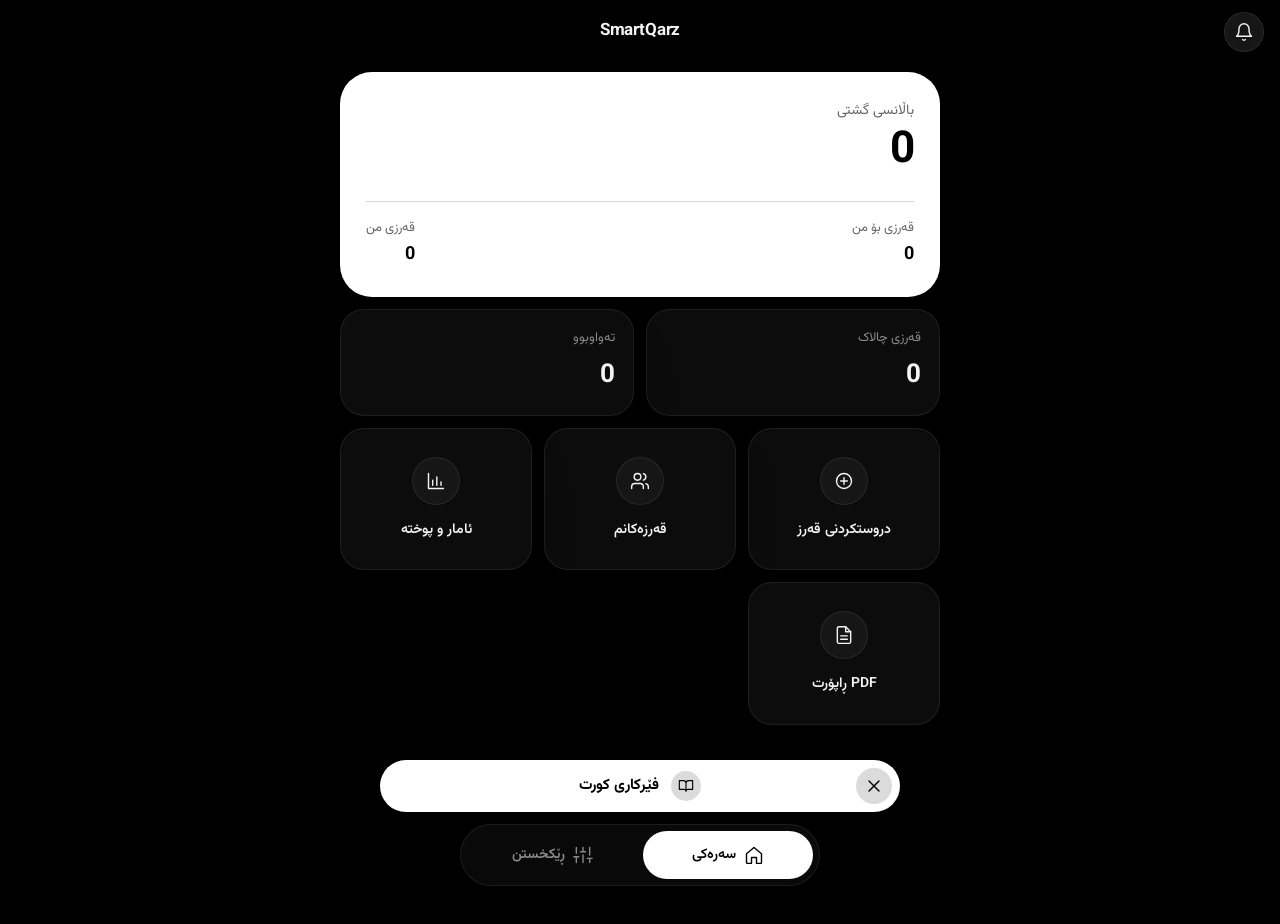
<file: index.html>
<!DOCTYPE html>
<html lang="ckb" dir="rtl" data-theme="dark">
<head>
<meta charset="UTF-8">
<meta name="viewport" content="width=device-width, initial-scale=1, viewport-fit=cover">
<meta name="theme-color" content="#000000">
<title>SmartQarz</title>
<link rel="manifest" href="manifest.json">
<meta name="apple-mobile-web-app-capable" content="yes">
<meta name="apple-mobile-web-app-title" content="SmartQarz">
<meta name="apple-mobile-web-app-status-bar-style" content="black-translucent">
<link rel="apple-touch-icon" href="icons/apple-touch-icon.png">
<link rel="icon" type="image/png" sizes="192x192" href="icons/icon-192.png">
<link rel="stylesheet" href="pwa.css">
<link rel="stylesheet" href="style.css">
<link href="https://fonts.googleapis.com/css2?family=Vazirmatn:wght@400;500;600;700&display=swap" rel="stylesheet">
</head>
<body>
<svg width="0" height="0" style="position:absolute" aria-hidden="true">
  <symbol id="i-home" viewBox="0 0 24 24"><path d="M3 10.5 12 3l9 7.5V21a1 1 0 0 1-1 1h-5v-7H9v7H4a1 1 0 0 1-1-1z"/></symbol>
  <symbol id="i-plus" viewBox="0 0 24 24"><circle cx="12" cy="12" r="9"/><path d="M12 8v8M8 12h8"/></symbol>
  <symbol id="i-users" viewBox="0 0 24 24"><path d="M16 21v-2a4 4 0 0 0-4-4H6a4 4 0 0 0-4 4v2"/><circle cx="9" cy="7" r="4"/><path d="M22 21v-2a4 4 0 0 0-3-3.87M16 3.13a4 4 0 0 1 0 7.75"/></symbol>
  <symbol id="i-chart" viewBox="0 0 24 24"><path d="M3 3v18h18"/><path d="M8 17V11M13 17V7M18 17v-4"/></symbol>
  <symbol id="i-settings" viewBox="0 0 24 24"><path d="M4 21v-7M4 10V3M12 21v-9M12 8V3M20 21v-5M20 12V3M1 14h6M9 8h6M17 16h6"/></symbol>
  <symbol id="i-arrow" viewBox="0 0 24 24"><path d="M5 12h14M12 5l7 7-7 7"/></symbol>
  <symbol id="i-chevron" viewBox="0 0 24 24"><path d="M9 6l6 6-6 6"/></symbol>
  <symbol id="i-check" viewBox="0 0 24 24"><path d="M20 6 9 17l-5-5"/></symbol>
  <symbol id="i-undo" viewBox="0 0 24 24"><path d="M3 12a9 9 0 1 0 3-6.7L3 8"/><path d="M3 3v5h5"/></symbol>
  <symbol id="i-edit" viewBox="0 0 24 24"><path d="M12 20h9"/><path d="M16.5 3.5a2.12 2.12 0 0 1 3 3L7 19l-4 1 1-4z"/></symbol>
  <symbol id="i-trash" viewBox="0 0 24 24"><path d="M3 6h18M8 6V4h8v2M19 6l-1 14H6L5 6"/></symbol>
  <symbol id="i-save" viewBox="0 0 24 24"><path d="M19 21H5a2 2 0 0 1-2-2V5a2 2 0 0 1 2-2h11l5 5v11a2 2 0 0 1-2 2z"/><path d="M17 21v-8H7v8M7 3v5h8"/></symbol>
  <symbol id="i-download" viewBox="0 0 24 24"><path d="M21 15v4a2 2 0 0 1-2 2H5a2 2 0 0 1-2-2v-4M7 10l5 5 5-5M12 15V3"/></symbol>
  <symbol id="i-upload" viewBox="0 0 24 24"><path d="M21 15v4a2 2 0 0 1-2 2H5a2 2 0 0 1-2-2v-4M17 8l-5-5-5 5M12 3v12"/></symbol>
  <symbol id="i-palette" viewBox="0 0 24 24"><circle cx="12" cy="12" r="9"/><circle cx="8" cy="10" r="1.3"/><circle cx="12" cy="7.5" r="1.3"/><circle cx="16" cy="10" r="1.3"/></symbol>
  <symbol id="i-globe" viewBox="0 0 24 24"><circle cx="12" cy="12" r="9"/><path d="M3 12h18M12 3c2.5 3 2.5 15 0 18M12 3c-2.5 3-2.5 15 0 18"/></symbol>
  <symbol id="i-database" viewBox="0 0 24 24"><ellipse cx="12" cy="5" rx="8" ry="3"/><path d="M4 5v14c0 1.7 3.6 3 8 3s8-1.3 8-3V5M4 12c0 1.7 3.6 3 8 3s8-1.3 8-3"/></symbol>
  <symbol id="i-bell" viewBox="0 0 24 24"><path d="M18 8a6 6 0 0 0-12 0c0 7-3 9-3 9h18s-3-2-3-9"/><path d="M13.7 21a2 2 0 0 1-3.4 0"/></symbol>
  <symbol id="i-file" viewBox="0 0 24 24"><path d="M14 2H6a2 2 0 0 0-2 2v16a2 2 0 0 0 2 2h12a2 2 0 0 0 2-2V8z"/><path d="M14 2v6h6M8 13h8M8 17h8"/></symbol>
  <symbol id="i-info" viewBox="0 0 24 24"><circle cx="12" cy="12" r="9"/><path d="M12 16v-4M12 8h.01"/></symbol>
</svg>

<header class="topbar">
  <button class="icon-btn back" id="backBtn" data-i18n-aria="btn_back" hidden><svg class="ic"><use href="#i-arrow"/></svg></button>
  <h1 id="title">SmartQarz</h1>
  <button class="icon-btn bell press" id="bellBtn" aria-label="ئاگادارکردنەوە"><svg class="ic"><use href="#i-bell"/></svg><span class="count" id="bellCount" hidden></span></button>
</header>

<main>
  <section class="view" id="v-home">
    <div class="hero stagger">
      <span data-i18n="home_net"></span>
      <strong id="h-net">0</strong>
      <div class="split">
        <div><span data-i18n="home_owed"></span><b id="s-owed">0</b></div>
        <div><span data-i18n="home_iowe"></span><b id="s-iowe">0</b></div>
      </div>
    </div>
    <div class="mini-grid">
      <div class="card mini"><span data-i18n="home_active"></span><strong id="s-active">0</strong></div>
      <div class="card mini"><span data-i18n="home_done"></span><strong id="s-done">0</strong></div>
    </div>
    <div class="tiles">
      <button class="card tile press" data-go="create"><span class="well"><svg class="ic"><use href="#i-plus"/></svg></span><span data-i18n="tile_create"></span></button>
      <button class="card tile press" data-go="debts"><span class="well"><svg class="ic"><use href="#i-users"/></svg></span><span data-i18n="tile_debts"></span></button>
      <button class="card tile press" data-go="stats"><span class="well"><svg class="ic"><use href="#i-chart"/></svg></span><span data-i18n="tile_stats"></span></button>
      <button class="card tile press" data-go="report"><span class="well"><svg class="ic"><use href="#i-file"/></svg></span><span data-i18n="tile_report"></span></button>
    </div>
    <p class="footer"><span class="sq-foot">پارێزراوە بۆ تیمی شابڵۆد ٢٠٢٦</span></p>
  </section>

  <section class="view" id="v-create" hidden>
    <form id="debtForm" class="card form" novalidate>
      <div class="seg">
        <label><input type="radio" name="debtType" value="i_owe" checked><span data-i18n="type_iowe"></span></label>
        <label><input type="radio" name="debtType" value="owe_me"><span data-i18n="type_oweme"></span></label>
      </div>
      <label class="field"><span data-i18n="f_name"></span><input name="fullName" autocomplete="off"></label>
      <label class="field"><span data-i18n="f_phone"></span><input name="phone" type="tel" inputmode="tel" placeholder="07XXXXXXXXX"></label>
      <label class="field"><span data-i18n="f_amount"></span><input name="amount" type="number" inputmode="decimal" min="1"></label>
      <label class="field"><span data-i18n="f_note"></span><textarea name="note" rows="3"></textarea></label>
      <button class="btn save press" type="submit"><svg class="ic"><use href="#i-save"/></svg><span id="saveLabel" data-i18n="btn_save"></span></button>
    </form>
  </section>

  <section class="view" id="v-debts" hidden>
    <div class="toolbar">
      <input id="search" type="search" data-i18n-ph="debts_search">
      <div class="seg">
        <button data-filter="active" class="on" data-i18n="filter_active"></button>
        <button data-filter="done" data-i18n="filter_done"></button>
      </div>
    </div>
    <section class="group-block" id="groupOweMe"><h2 data-i18n="group_oweme"></h2><div id="list-owe-me" class="list"></div></section>
    <section class="group-block" id="groupIOwe"><h2 data-i18n="group_iowe"></h2><div id="list-i-owe" class="list"></div></section>
    <div id="empty" class="empty" data-i18n="empty" hidden></div>
  </section>

  <section class="view" id="v-stats" hidden>
    <div class="summary">
      <div class="card mini"><span data-i18n="home_active"></span><strong id="st-active">0</strong></div>
      <div class="card mini"><span data-i18n="home_done"></span><strong id="st-done">0</strong></div>
    </div>
    <div class="card group">
      <div class="row-between"><span data-i18n="stats_owed"></span><strong id="st-owed">0</strong></div>
      <div class="track"><i id="bar-owed"></i></div>
      <div class="row-between"><span data-i18n="stats_iowe"></span><strong id="st-iowe">0</strong></div>
      <div class="track"><i id="bar-iowe"></i></div>
      <div class="row-between total"><span data-i18n="stats_balance"></span><strong id="st-net">0</strong></div>
    </div>
  </section>

  <section class="view" id="v-settings" hidden>
    <button class="card setting press" data-go="appearance"><span class="well"><svg class="ic"><use href="#i-palette"/></svg></span><span class="txt"><b data-i18n="set_appearance"></b><small data-i18n="set_appearance_d"></small></span><svg class="ic chev"><use href="#i-chevron"/></svg></button>
    <button class="card setting press" data-go="language"><span class="well"><svg class="ic"><use href="#i-globe"/></svg></span><span class="txt"><b data-i18n="set_language"></b><small data-i18n="set_language_d"></small></span><svg class="ic chev"><use href="#i-chevron"/></svg></button>
    <button class="card setting press" data-go="data"><span class="well"><svg class="ic"><use href="#i-database"/></svg></span><span class="txt"><b data-i18n="set_data"></b><small data-i18n="set_data_d"></small></span><svg class="ic chev"><use href="#i-chevron"/></svg></button>
    <button class="card setting press" data-go="about"><span class="well"><svg class="ic"><use href="#i-info"/></svg></span><span class="txt"><b data-i18n="set_about"></b><small data-i18n="set_about_d"></small></span><svg class="ic chev"><use href="#i-chevron"/></svg></button>
    <p class="footer"><span class="sq-foot">پارێزراوە بۆ تیمی شابڵۆد ٢٠٢٦</span></p>
  </section>

  <section class="view" id="v-appearance" hidden>
    <div class="option-list">
      <button class="card option press" data-theme-set="light"><span class="swatch light"></span><span data-i18n="ap_light"></span><svg class="ic check"><use href="#i-check"/></svg></button>
      <button class="card option press" data-theme-set="dark"><span class="swatch dark"></span><span data-i18n="ap_dark"></span><svg class="ic check"><use href="#i-check"/></svg></button>
    </div>
  </section>

  <section class="view" id="v-language" hidden>
    <div class="option-list">
      <button class="card option press" data-lang-set="ckb"><span class="native">کوردی سۆرانی</span><svg class="ic check"><use href="#i-check"/></svg></button>
      <button class="card option press" data-lang-set="ku"><span class="native">کوردی بادینی</span><svg class="ic check"><use href="#i-check"/></svg></button>
      <button class="card option press" data-lang-set="en"><span class="native">English</span><svg class="ic check"><use href="#i-check"/></svg></button>
      <button class="card option press" data-lang-set="ar"><span class="native">العربية</span><svg class="ic check"><use href="#i-check"/></svg></button>
    </div>
  </section>

  <section class="view" id="v-data" hidden>
    <div class="option-list">
      <button class="card setting press" id="exportBtn"><span class="well"><svg class="ic"><use href="#i-download"/></svg></span><span class="txt"><b data-i18n="data_export"></b><small data-i18n="data_export_d"></small></span></button>
      <label class="card setting press" for="importInput"><span class="well"><svg class="ic"><use href="#i-upload"/></svg></span><span class="txt"><b data-i18n="data_import"></b><small data-i18n="data_import_d"></small></span></label>
      <input id="importInput" type="file" accept="application/json" hidden>
    </div>
  </section>

  <section class="view" id="v-about" hidden>
    <div class="card about">
      <p lang="ckb" dir="rtl">سڵاوی خوای گەورەتان لێبێت، ئەم ئەپەمان دروستکردوە کە کارئاسانی بۆ ئێوەی ئازیز دەکات و پێویستت بە دەفتەر نەما بۆ ئەوەی قەرزەکان بنووسی کێ قەرزارتە یان تۆ قەرزاری کێیت پێویستت نەمامە ئێستا ئاسان بووە لەڕێگای مۆبایلەکەتەوە دەتوانیت بیکەیت لەڕێگای ئەپی SmartQarz وەک دەفتەر وایە بەڵام دەفتەری ئەلیکترۆنی کە دەتوانی قەرزەکانت تیایدا تۆماربکەیت لەئەپی سمارت قەرز کارەکانت ئاسان بکە.</p>
    </div>
    <div class="card rows">
      <div class="row"><span data-i18n="version"></span><b>1.0.0</b></div>
      <div class="row col"><span data-i18n="privacy_t"></span><small data-i18n="privacy_d"></small></div>
    </div>
  </section>
  <section class="view" id="v-report" hidden>
    <div class="card report-card">
      <p class="report-hint" data-i18n="report_hint"></p>
      <button class="btn save press" id="printBtn"><svg class="ic"><use href="#i-download"/></svg><span data-i18n="report_print"></span></button>
    </div>
    <article id="reportDoc" class="report-doc"></article>
  </section>

  <section class="view" id="v-notifications" hidden>
    <div class="notif-actions" id="notifActions">
      <button class="link-btn" id="markAllBtn">هەموو بینراوە</button>
      <button class="link-btn danger-text" id="clearAllBtn">سڕینەوەی ئاگادارکردنەوەکان</button>
    </div>
    <div id="notifList" class="list"></div>
    <div id="notifEmpty" class="empty" hidden>هیچ ئاگادارکردنەوەیەک نیە</div>
  </section>
</main>

<nav class="nav">
  <button class="nav-btn press" data-go="home"><svg class="ic"><use href="#i-home"/></svg><span data-i18n="nav_home"></span></button>
  <button class="nav-btn press" data-go="settings"><svg class="ic"><use href="#i-settings"/></svg><span data-i18n="nav_settings"></span></button>
</nav>

<div id="toasts" class="toasts" aria-live="polite"></div>

<dialog id="confirm">
  <p id="confirmText"></p>
  <div class="row">
    <button class="btn ghost" id="cancelDel" data-i18n="btn_cancel"></button>
    <button class="btn danger" id="okDel" data-i18n="btn_confirm"></button>
  </div>
</dialog>

<script src="shared.js"></script>
<script src="script.js"></script>
<script src="pwa.js"></script>
<script src="reports.js"></script>
</body>
</html>
</file>
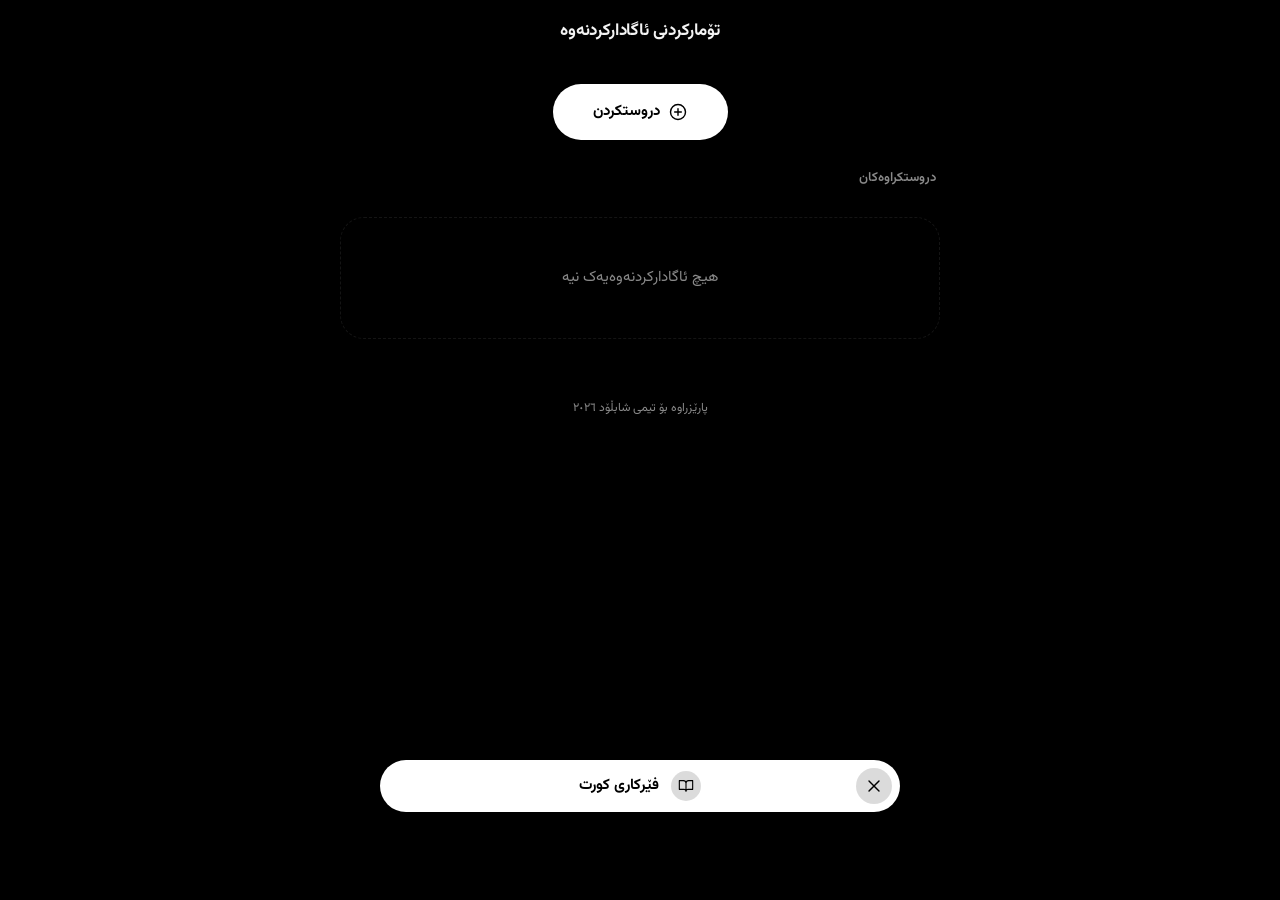
<file: database.html>
<!DOCTYPE html>
<html lang="ckb" dir="rtl" data-theme="dark">
<head>
<meta charset="UTF-8">
<meta name="viewport" content="width=device-width, initial-scale=1, viewport-fit=cover">
<meta name="theme-color" content="#000000">
<title>تۆمارکردنی ئاگادارکردنەوە</title>
<link rel="stylesheet" href="style.css">
<link rel="stylesheet" href="pwa.css">
<link rel="manifest" href="manifest.json">
<meta name="apple-mobile-web-app-capable" content="yes">
<meta name="apple-mobile-web-app-title" content="SmartQarz">
<meta name="apple-mobile-web-app-status-bar-style" content="black-translucent">
<link rel="apple-touch-icon" href="icons/apple-touch-icon.png">
<link rel="icon" type="image/png" sizes="192x192" href="icons/icon-192.png">
<link href="https://fonts.googleapis.com/css2?family=Vazirmatn:wght@400;500;600;700&display=swap" rel="stylesheet">
</head>
<body>
<svg width="0" height="0" style="position:absolute" aria-hidden="true">
  <symbol id="i-arrow" viewBox="0 0 24 24"><path d="M5 12h14M12 5l7 7-7 7"/></symbol>
  <symbol id="i-plus" viewBox="0 0 24 24"><circle cx="12" cy="12" r="9"/><path d="M12 8v8M8 12h8"/></symbol>
  <symbol id="i-edit" viewBox="0 0 24 24"><path d="M12 20h9"/><path d="M16.5 3.5a2.12 2.12 0 0 1 3 3L7 19l-4 1 1-4z"/></symbol>
  <symbol id="i-trash" viewBox="0 0 24 24"><path d="M3 6h18M8 6V4h8v2M19 6l-1 14H6L5 6"/></symbol>
  <symbol id="i-save" viewBox="0 0 24 24"><path d="M19 21H5a2 2 0 0 1-2-2V5a2 2 0 0 1 2-2h11l5 5v11a2 2 0 0 1-2 2z"/><path d="M17 21v-8H7v8M7 3v5h8"/></symbol>
</svg>

<header class="topbar">
  <button class="icon-btn back" id="backBtn" aria-label="گەڕانەوە" hidden><svg class="ic"><use href="#i-arrow"/></svg></button>
  <h1 id="title">تۆمارکردنی ئاگادارکردنەوە</h1>
</header>

<main>
  <section class="view" id="v-list">
    <div class="center-stack">
      <button class="btn white press" id="newBtn"><svg class="ic"><use href="#i-plus"/></svg><span>دروستکردن</span></button>
    </div>
    <h2 class="section-title">دروستکراوەکان</h2>
    <div id="createdList" class="list"></div>
    <div id="emptyList" class="empty" hidden>هیچ ئاگادارکردنەوەیەک نیە</div>
  </section>

  <section class="view" id="v-create" hidden>
    <form id="noteForm" class="card form" novalidate>
      <p class="center-heading">وتەکەت بنووسە:</p>
      <textarea id="noteText" class="tall" rows="7"></textarea>
      <button class="btn save press" type="submit"><svg class="ic"><use href="#i-save"/></svg><span id="saveLabel">دروستکردن</span></button>
    </form>
  </section>
</main>

<p class="footer"><span class="sq-foot">پارێزراوە بۆ تیمی شابڵۆد ٢٠٢٦</span></p>

<div id="toasts" class="toasts" aria-live="polite"></div>

<dialog id="confirm">
  <p id="confirmText"></p>
  <div class="row">
    <button class="btn ghost" id="cancelDel">هەڵوەشاندنەوە</button>
    <button class="btn danger" id="okDel">بەڵێ، بسڕەوە</button>
  </div>
</dialog>

<script src="shared.js"></script>
<script src="database.js"></script>
<script src="pwa.js"></script>
</body>
</html>
</file>
<file: pwa.css>
.tut-wrap {
  position: fixed; left: 50%; transform: translateX(-50%); z-index: 9;
  bottom: calc(88px + env(safe-area-inset-bottom));
  width: min(520px, calc(100% - 32px));
}
.tut-capsule {
  position: relative; overflow: hidden; width: 100%; height: 52px; padding: 0 56px;
  display: flex; align-items: center; justify-content: center; gap: 12px;
  border: 1px solid var(--line); border-radius: 999px; background: var(--ink); color: var(--ink-on);
  font: inherit; font-weight: 700; font-size: 15px; cursor: pointer; box-shadow: var(--shadow);
}
.tut-capsule::after {
  content: ""; position: absolute; inset: 0; pointer-events: none;
  background: linear-gradient(105deg, transparent 35%, color-mix(in srgb, var(--ink-on) 20%, transparent) 50%, transparent 65%);
  transform: translateX(-120%); animation: sheen 5s var(--ease) infinite;
}
@keyframes sheen { 0%, 55% { transform: translateX(-120%); } 100% { transform: translateX(120%); } }
.tut-ico {
  width: 30px; height: 30px; border-radius: 50%; display: grid; place-items: center; flex: none;
  background: color-mix(in srgb, var(--ink-on) 14%, transparent);
}
.tut-ico .ic { width: 16px; height: 16px; }
.tut-x {
  position: absolute; top: 50%; right: 8px; transform: translateY(-50%); z-index: 1;
  width: 36px; height: 36px; display: grid; place-items: center; border-radius: 50%;
  border: 0; background: color-mix(in srgb, var(--ink-on) 14%, transparent); color: var(--ink-on); cursor: pointer;
}
dialog.tut-dialog { width: min(480px, calc(100% - 32px)); max-height: 82vh; overflow: auto; }
.tut-top { display: flex; justify-content: space-between; align-items: center; gap: 12px; margin-bottom: 14px; }
.tut-head { font-size: 18px; font-weight: 700; }
.tut-steps { list-style: none; display: grid; gap: 14px; padding: 0; }
.tut-steps li { display: flex; gap: 14px; align-items: flex-start; }
.tut-n {
  width: 30px; height: 30px; border-radius: 50%; flex: none; display: grid; place-items: center;
  background: var(--ink); color: var(--ink-on); font-size: 13px; font-weight: 700;
}
.tut-steps b { display: block; font-size: 15px; }
.tut-steps p { color: var(--muted); font-size: 14px; line-height: 1.8; }
.tut-close { margin-top: 18px; width: 100%; }

/* Home: four tiles in a 2x2 grid */
.tiles { grid-template-columns: repeat(2, 1fr); }

/* Admin link on the notifications page */
.admin-link { text-align: center; margin-top: 24px; }
.admin-link a { color: var(--muted); font-size: 13px; }

/* PDF report view */
.report-card { display: grid; gap: 14px; justify-items: center; text-align: center; margin-top: 12px; }
.report-hint { color: var(--muted); font-size: 14px; line-height: 1.8; }
.report-doc {
  background: #fff; color: #000; direction: rtl; border-radius: 16px; padding: 28px;
  margin-top: 16px; box-shadow: var(--shadow); font-size: 13px;
}
.report-doc:empty { display: none; }
.rp-head { display: flex; justify-content: space-between; align-items: baseline; border-bottom: 2px solid #000; padding-bottom: 10px; }
.rp-brand { font-weight: 700; letter-spacing: .04em; font-size: 16px; }
.rp-date { font-size: 12px; color: #444; }
.rp-title { text-align: center; font-size: 22px; font-weight: 700; margin: 20px 0 6px; }
.rp-sec h3 { font-size: 15px; margin: 18px 0 8px; border-bottom: 1px solid #000; padding-bottom: 4px; }
.rp-table { width: 100%; border-collapse: collapse; font-size: 12px; }
.rp-table th, .rp-table td { border-bottom: 1px solid #e2e2e2; padding: 7px 6px; text-align: start; }
.rp-table th { border-bottom: 1px solid #000; font-weight: 700; }
.rp-total { text-align: end; font-weight: 700; margin-top: 6px; }
.rp-empty { color: #555; }
.rp-foot { text-align: center; margin-top: 28px; border-top: 1px solid #000; padding-top: 10px; display: grid; gap: 4px; }
.rp-foot b { letter-spacing: .12em; }

@media print {
  @page { size: A4; margin: 14mm; }
  body * { visibility: hidden !important; }
  #reportDoc, #reportDoc * { visibility: visible !important; }
  #reportDoc { position: absolute; top: 0; left: 0; right: 0; margin: 0; padding: 0; border-radius: 0; box-shadow: none; background: #fff; }
  .topbar, .nav, .tut-wrap, dialog, .toasts { display: none !important; }
}

/* PDF page: keep the card, title and report centred on every screen size */
#v-report { text-align: center; }
#v-report .report-card { width: 100%; max-width: 560px; margin-inline: auto; }
#v-report .report-doc { width: 100%; max-width: 560px; margin-inline: auto; text-align: start; }
#v-report .rp-title, #v-report .rp-foot { text-align: center; }
</file>
<file: style.css>
:root {
  --bg: #000; --surface: #0c0c0c; --raised: #161616; --line: rgba(255,255,255,.08);
  --text: #f4f4f4; --muted: #8a8a8a; --ink: #fff; --ink-on: #000;
  --green: #1f9d55; --danger: #ef4444;
  --radius: 24px; --ease: cubic-bezier(.2, .8, .2, 1);
  --shadow: 0 30px 60px -30px rgba(0, 0, 0, .8);
  color-scheme: dark;
}
:root[data-theme="light"] {
  --bg: #f5f5f3; --surface: #fff; --raised: #efefec; --line: rgba(0,0,0,.07);
  --text: #0b0b0b; --muted: #747474; --ink: #0b0b0b; --ink-on: #fff;
  --shadow: 0 30px 60px -36px rgba(0, 0, 0, .22);
  color-scheme: light;
}
* { box-sizing: border-box; margin: 0; padding: 0; }
[hidden] { display: none !important; }
body {
  font-family: 'Vazirmatn', system-ui, sans-serif; font-size: 15px; line-height: 1.6;
  background: var(--bg); color: var(--text); min-height: 100vh;
  padding-bottom: calc(120px + env(safe-area-inset-bottom));
  -webkit-font-smoothing: antialiased;
}
button, input, textarea { font: inherit; }
:focus-visible { outline: 2px solid var(--ink); outline-offset: 3px; }

.topbar {
  position: sticky; top: 0; z-index: 5; height: calc(64px + env(safe-area-inset-top));
  padding-top: env(safe-area-inset-top); display: grid; place-items: center;
  background: color-mix(in srgb, var(--bg) 88%, transparent); backdrop-filter: blur(16px);
}
.topbar h1 { font-size: 17px; font-weight: 700; letter-spacing: -.01em; }
.back { position: absolute; right: 16px; top: calc(12px + env(safe-area-inset-top)); }
html[dir="ltr"] .back .ic { transform: scaleX(-1); }

.icon-btn {
  width: 40px; height: 40px; display: grid; place-items: center; border-radius: 50%;
  border: 1px solid var(--line); background: var(--raised); color: var(--text); cursor: pointer;
}
.ic {
  width: 20px; height: 20px; flex: none; fill: none; stroke: currentColor;
  stroke-width: 1.7; stroke-linecap: round; stroke-linejoin: round;
}
main { max-width: 640px; margin: 0 auto; padding: 8px 20px 24px; }

.view.enter { animation: enter .55s var(--ease) both; }
@keyframes enter { from { opacity: 0; transform: translateY(14px); } }
.stagger > * { animation: rise .6s var(--ease) both; }
.stagger > *:nth-child(2) { animation-delay: .06s; }
.stagger > *:nth-child(3) { animation-delay: .12s; }
@keyframes rise { from { opacity: 0; transform: translateY(10px); } }
.press { transition: transform .2s var(--ease), background .25s, border-color .25s, box-shadow .3s var(--ease); cursor: pointer; }
.press:active { transform: scale(.97); }

.card {
  background: var(--surface); border: 1px solid var(--line);
  border-radius: var(--radius); padding: 18px; box-shadow: var(--shadow);
}
.hero {
  background: var(--ink); color: var(--ink-on); border-radius: 32px; padding: 28px 26px;
  box-shadow: var(--shadow); display: grid; gap: 6px;
}
.hero > span { font-size: 14px; opacity: .6; }
.hero > strong { font-size: 44px; font-weight: 700; letter-spacing: -.03em; font-variant-numeric: tabular-nums; line-height: 1.1; }
.split { display: flex; justify-content: space-between; gap: 16px; margin-top: 18px; padding-top: 16px; border-top: 1px solid color-mix(in srgb, var(--ink-on) 16%, transparent); }
.split div { display: grid; gap: 2px; }
.split span { font-size: 13px; opacity: .6; }
.split b { font-size: 18px; font-variant-numeric: tabular-nums; }

.mini-grid, .summary { display: grid; grid-template-columns: 1fr 1fr; gap: 12px; margin-top: 12px; }
.mini { display: grid; gap: 6px; padding: 18px; }
.mini span { color: var(--muted); font-size: 13px; }
.mini strong { font-size: 26px; font-weight: 700; font-variant-numeric: tabular-nums; }

.tiles { display: grid; grid-template-columns: repeat(3, 1fr); gap: 12px; margin-top: 12px; }
.tile { display: grid; justify-items: center; gap: 14px; padding: 22px 10px; text-align: center; font-weight: 600; font-size: 14px; color: var(--text); }
.well {
  width: 48px; height: 48px; border-radius: 50%; display: grid; place-items: center;
  background: var(--raised); border: 1px solid var(--line);
}

.form { display: grid; gap: 16px; }
.field { display: grid; gap: 8px; font-size: 13px; color: var(--muted); }
input, textarea {
  color: var(--text); background: var(--raised); border: 1px solid transparent;
  border-radius: 16px; padding: 14px 16px; width: 100%; outline: none;
  transition: border-color .25s, background .25s;
}
input:focus, textarea:focus { border-color: var(--line); background: var(--surface); box-shadow: 0 0 0 4px var(--raised); }
.seg {
  position: relative; display: grid; grid-template-columns: 1fr 1fr; gap: 4px;
  background: var(--raised); padding: 4px; border-radius: 999px;
}
.seg label, .seg button {
  position: relative; text-align: center; padding: 10px; border-radius: 999px; cursor: pointer;
  background: none; border: 0; color: var(--muted); transition: background .3s var(--ease), color .3s;
}
.seg input[type="radio"] { position: absolute; opacity: 0; pointer-events: none; }
.seg label:has(input:checked), .seg button.on { background: var(--ink); color: var(--ink-on); }

.btn {
  display: inline-flex; align-items: center; justify-content: center; gap: 8px;
  border: 0; border-radius: 999px; padding: 15px 20px; font-weight: 700; cursor: pointer;
}
.btn.save { background: var(--green); color: #fff; }
.btn.ghost { background: var(--raised); color: var(--text); border: 1px solid var(--line); }
.btn.danger { background: var(--danger); color: #fff; }

.toolbar { display: grid; gap: 14px; margin-bottom: 8px; }
.list { display: grid; gap: 12px; }
.group-block h2 { font-size: 13px; color: var(--muted); margin: 26px 4px 12px; font-weight: 600; }
.group { display: grid; gap: 14px; margin-top: 12px; }
.row-between { display: flex; justify-content: space-between; align-items: center; color: var(--muted); }
.row-between strong { color: var(--text); font-variant-numeric: tabular-nums; }
.total { border-top: 1px solid var(--line); padding-top: 14px; }
.track { height: 8px; background: var(--raised); border-radius: 99px; overflow: hidden; }
.track i { display: block; height: 100%; width: 0; background: var(--ink); border-radius: 99px; transition: width .8s var(--ease); }

.debt { padding: 18px; animation: rise .5s var(--ease) both; }
.debt.paid { opacity: .55; }
.debt-head { display: flex; justify-content: space-between; gap: 10px; align-items: flex-start; }
.debt h3 { font-size: 16px; font-weight: 700; }
.phone, .note, .meta { color: var(--muted); font-size: 13px; }
.amount { font-size: 26px; font-weight: 700; margin: 12px 0 2px; letter-spacing: -.02em; font-variant-numeric: tabular-nums; }
.badge { font-size: 12px; padding: 4px 12px; border-radius: 999px; background: var(--raised); color: var(--muted); white-space: nowrap; }
.meta { display: flex; justify-content: space-between; margin-top: 8px; }
.actions { display: flex; gap: 8px; margin-top: 16px; }
.actions .btn { flex: 1; padding: 11px; font-size: 14px; }
.actions .icon-btn.danger { color: var(--danger); }
.empty { text-align: center; color: var(--muted); padding: 48px 20px; margin-top: 16px; border: 1px dashed var(--line); border-radius: var(--radius); }

.setting { display: flex; align-items: center; gap: 14px; width: 100%; margin-top: 12px; text-align: start; color: var(--text); }
.setting .txt { flex: 1; display: grid; gap: 2px; }
.setting small { color: var(--muted); font-size: 13px; }
.chev { color: var(--muted); }
.option-list { display: grid; gap: 12px; }
.option { display: flex; align-items: center; gap: 14px; width: 100%; color: var(--text); text-align: start; font-weight: 600; }
.option .check { margin-inline-start: auto; opacity: 0; transform: scale(.6); transition: .35s var(--ease); }
.option.on .check { opacity: 1; transform: none; }
.option.on { border-color: var(--ink); }
.swatch { width: 36px; height: 36px; border-radius: 50%; border: 1px solid var(--line); }
.swatch.light { background: #fff; }
.swatch.dark { background: #000; box-shadow: inset 0 0 0 6px #161616; }
.native { flex: 1; font-size: 16px; }
.about { font-size: 16px; line-height: 2.1; }
.about p { text-align: start; }
.rows { margin-top: 12px; display: grid; gap: 16px; }
.rows .row { display: flex; justify-content: space-between; align-items: center; }
.rows .row.col { display: grid; gap: 4px; }
.rows small { color: var(--muted); font-size: 13px; }
.footer { text-align: center; color: var(--muted); font-size: 12px; margin-top: 36px; }

.nav {
  position: fixed; bottom: calc(14px + env(safe-area-inset-bottom)); left: 50%; transform: translateX(-50%); z-index: 10;
  width: min(360px, calc(100% - 32px)); display: grid; grid-template-columns: 1fr 1fr; gap: 6px; padding: 6px;
  background: color-mix(in srgb, var(--surface) 82%, transparent); backdrop-filter: blur(20px);
  border: 1px solid var(--line); border-radius: 999px; box-shadow: var(--shadow);
}
.nav-btn {
  display: flex; align-items: center; justify-content: center; gap: 8px; height: 48px;
  border: 0; border-radius: 999px; background: none; color: var(--muted); font-size: 14px; font-weight: 600; cursor: pointer;
  transition: background .35s var(--ease), color .35s;
}
.nav-btn.active { background: var(--ink); color: var(--ink-on); }

dialog {
  background: var(--surface); color: var(--text); border: 1px solid var(--line);
  border-radius: 28px; padding: 26px; width: min(360px, calc(100% - 40px)); box-shadow: var(--shadow);
}
dialog::backdrop { background: rgba(0, 0, 0, .55); backdrop-filter: blur(4px); }
dialog[open] { animation: enter .35s var(--ease) both; }
dialog .row { display: flex; gap: 10px; margin-top: 20px; }
dialog .row .btn { flex: 1; }

.toasts { position: fixed; top: calc(16px + env(safe-area-inset-top)); left: 0; right: 0; z-index: 50; display: grid; justify-items: center; gap: 8px; pointer-events: none; }
.toast {
  padding: 12px 20px; border-radius: 999px; background: var(--ink); color: var(--ink-on);
  font-weight: 600; font-size: 14px; box-shadow: var(--shadow);
  opacity: 0; transform: translateY(-10px) scale(.98); transition: all .4s var(--ease);
}
.toast.show { opacity: 1; transform: none; }
.toast.warn { background: var(--surface); color: var(--danger); border: 1px solid var(--danger); }

@media (min-width: 720px) { .tile { padding: 28px 12px; } }
@media (prefers-reduced-motion: reduce) {
  *, *::before, *::after { animation: none !important; transition: none !important; }
}

/* Notifications */
.bell { position: absolute; right: 16px; top: calc(12px + env(safe-area-inset-top)); }
.count {
  position: absolute; top: -5px; inset-inline-end: -5px; min-width: 20px; height: 20px; padding: 0 6px;
  border-radius: 999px; background: var(--danger); color: #fff; font-size: 11px; font-weight: 700;
  display: grid; place-items: center; line-height: 1; animation: pop .5s var(--ease) both;
}
@keyframes pop { from { transform: scale(.3); opacity: 0; } }
.icon-btn.danger { color: var(--danger); }
.section-title { font-size: 13px; color: var(--muted); font-weight: 600; margin: 28px 4px 12px; }
.center-stack { display: grid; place-items: center; margin: 12px 0 4px; }
.btn.white { background: var(--ink); color: var(--ink-on); padding: 16px 40px; box-shadow: var(--shadow); }
.center-heading { text-align: center; font-weight: 700; font-size: 16px; }
textarea.tall { min-height: 180px; resize: vertical; }
.notif-actions { display: flex; justify-content: space-between; align-items: center; margin: 4px 4px 14px; }
.link-btn { background: none; border: 0; color: var(--text); font-weight: 600; font-size: 14px; cursor: pointer; padding: 8px 4px; }
.link-btn.danger-text { color: var(--danger); }
.notif { display: flex; align-items: center; gap: 14px; padding: 16px 18px; cursor: pointer; animation: rise .5s var(--ease) both; }
.notif .dot { width: 8px; height: 8px; border-radius: 50%; flex: none; background: transparent; }
.notif.unread .dot { background: var(--ink); }
.note-body { flex: 1; display: grid; gap: 4px; min-width: 0; }
.note-body p { font-size: 15px; line-height: 1.8; overflow-wrap: anywhere; }
.notif.unread .note-body p { font-weight: 700; }
.note-body small, .status { color: var(--muted); font-size: 12px; }
.status { display: block; }
.row-btns { display: flex; gap: 8px; }
.row-btns .icon-btn, .notif > .icon-btn { width: 38px; height: 38px; }
</file>
